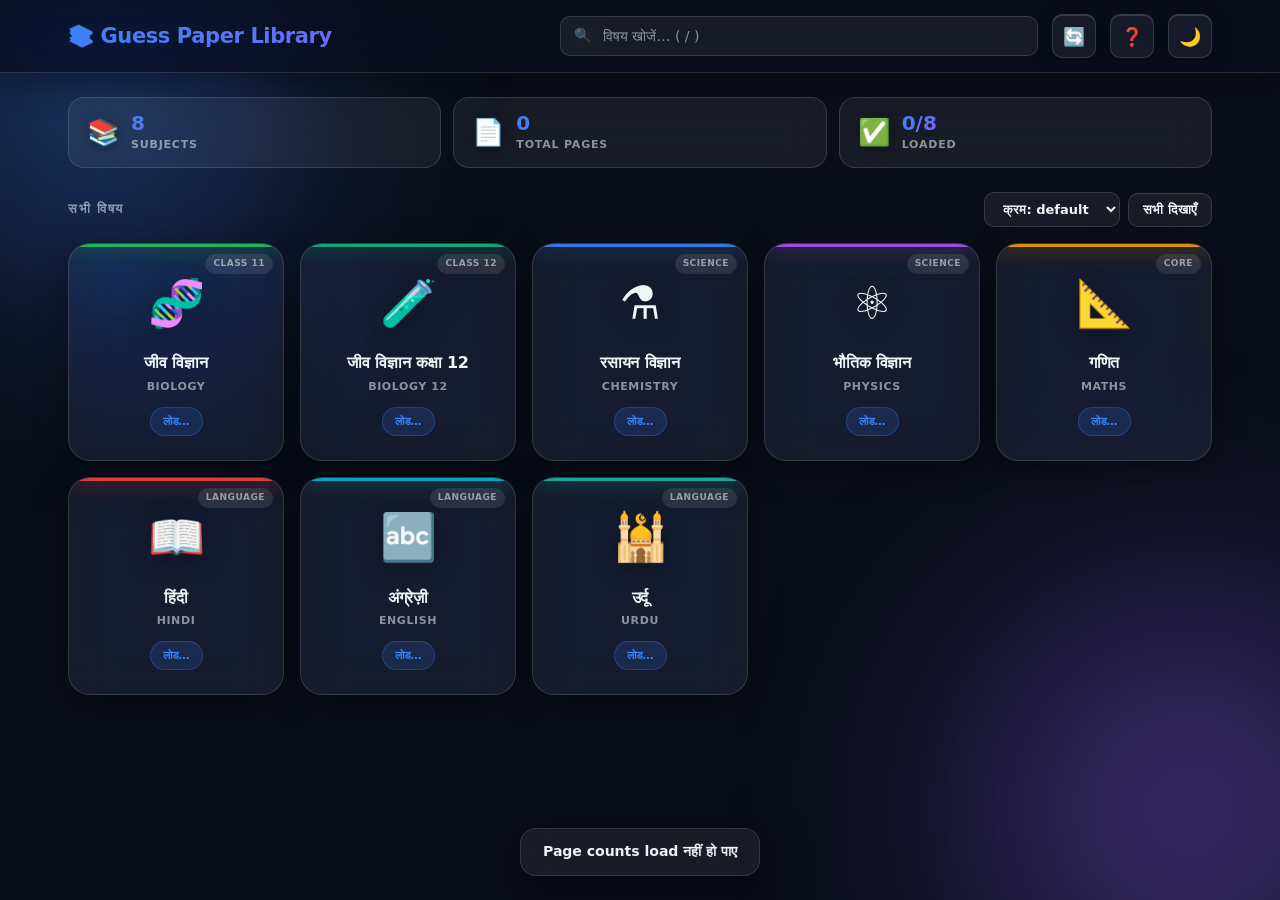
<file: index.html>
<!doctype html>
<html lang="hi" data-theme="dark">
<head>
<meta charset="utf-8">
<meta name="viewport" content="width=device-width,initial-scale=1,viewport-fit=cover">
<meta name="theme-color" content="#0a0e1a">
<title>📚 Guess Paper Library</title>
<link rel="stylesheet" href="css/style.css">
</head>
<body>

<header class="glass header">
  <div class="header-inner">
    <h1 id="homeTitle">📚 Guess Paper Library</h1>
    <div class="search-wrap">
      <input type="search" id="search" placeholder="विषय खोजें… ( / )" autocomplete="off">
    </div>
    <button id="refreshBtn" class="neu icon-btn" title="Refresh counts">🔄</button>
    <button id="helpBtn" class="neu icon-btn" title="Help">❓</button>
    <button id="themeToggle" class="neu icon-btn" title="Theme">🌙</button>
  </div>
</header>

<main>

  <!-- Stats -->
  <div class="stats-bar">
    <div class="stat-card">
      <span class="si">📚</span>
      <div>
        <div class="sv" id="statSubjects">0</div>
        <div class="sl">Subjects</div>
      </div>
    </div>
    <div class="stat-card">
      <span class="si">📄</span>
      <div>
        <div class="sv" id="statPages">0</div>
        <div class="sl">Total Pages</div>
      </div>
    </div>
    <div class="stat-card">
      <span class="si">✅</span>
      <div>
        <div class="sv" id="statLoaded">0/0</div>
        <div class="sl">Loaded</div>
      </div>
    </div>
  </div>

  <!-- Recently viewed -->
  <div id="recentWrap" style="display:none">
    <div class="section-head">
      <p class="section-title">🕒 हाल में देखे</p>
    </div>
    <div class="recent-list" id="recentList"></div>
  </div>

  <!-- Subjects -->
  <div class="section-head">
    <p class="section-title">सभी विषय</p>
    <div class="section-actions">
      <select id="sortSelect">
        <option value="default">क्रम: default</option>
        <option value="name">नाम (A→Z)</option>
        <option value="pages-high">Pages ↓</option>
        <option value="pages-low">Pages ↑</option>
      </select>
      <button id="showEmptyBtn">सभी दिखाएँ</button>
    </div>
  </div>

  <div id="subjects" class="grid">
    <div class="skeleton" style="height:190px"></div>
    <div class="skeleton" style="height:190px"></div>
    <div class="skeleton" style="height:190px"></div>
    <div class="skeleton" style="height:190px"></div>
    <div class="skeleton" style="height:190px"></div>
    <div class="skeleton" style="height:190px"></div>
  </div>

</main>

<!-- Help Modal -->
<div class="modal-overlay" id="helpOverlay">
  <div class="modal" style="position:relative">
    <button class="modal-close" id="helpClose">✕</button>
    <h2>⌨️ Keyboard Shortcuts</h2>
    <div class="kbd-row"><span>Search focus</span><kbd>/</kbd></div>
    <div class="kbd-row"><span>Next / Prev page</span><kbd>←</kbd> <kbd>→</kbd></div>
    <div class="kbd-row"><span>First / Last page</span><kbd>Home</kbd> <kbd>End</kbd></div>
    <div class="kbd-row"><span>Zoom in / out</span><kbd>+</kbd> <kbd>−</kbd></div>
    <div class="kbd-row"><span>Reset zoom</span><kbd>0</kbd></div>
    <div class="kbd-row"><span>Rotate</span><kbd>R</kbd></div>
    <div class="kbd-row"><span>Fullscreen</span><kbd>F</kbd></div>
    <div class="kbd-row"><span>Bookmark</span><kbd>B</kbd></div>
    <div class="kbd-row"><span>Slideshow</span><kbd>S</kbd></div>
    <div class="kbd-row"><span>Download</span><kbd>D</kbd></div>
    <div class="kbd-row"><span>Help</span><kbd>?</kbd></div>
  </div>
</div>

<script src="js/main.js"></script>
</body>
</html>
</file>
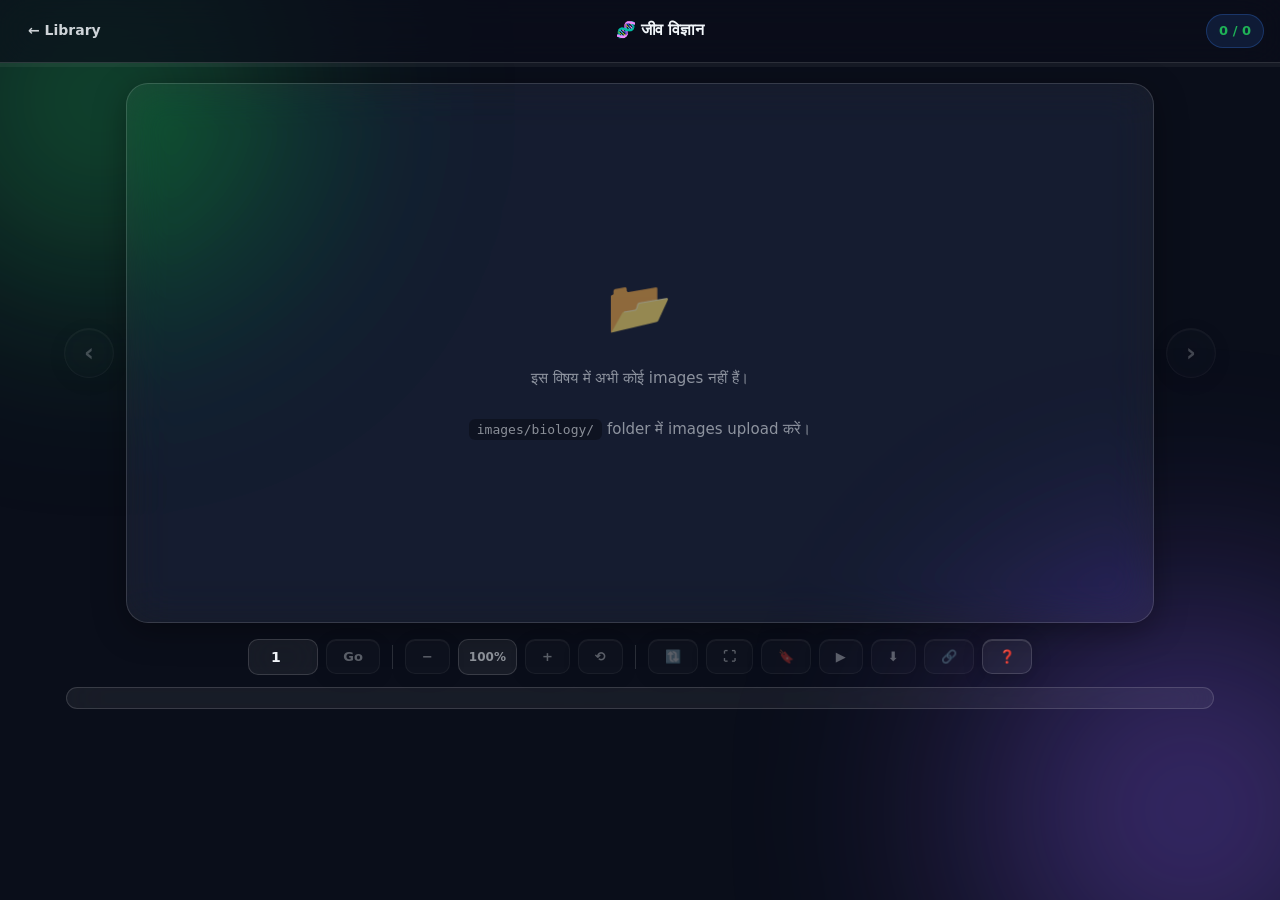
<file: subject.html>
<!doctype html>
<html lang="hi" data-theme="dark">
<head>
<meta charset="utf-8">
<meta name="viewport" content="width=device-width,initial-scale=1,viewport-fit=cover">
<meta name="theme-color" content="#0a0e1a">
<title>Book View</title>
<link rel="stylesheet" href="css/style.css">
</head>
<body>

<div class="bar">
  <a href="index.html" class="back">← Library</a>
  <h1 id="title">Loading…</h1>
  <div class="page-info"><span id="pageInfo">0 / 0</span></div>
</div>

<div class="progress-track"><div id="progressFill" class="progress-fill"></div></div>

<div class="viewer">
  <button class="nav-btn" id="prev" aria-label="Previous">‹</button>
  <div class="book" id="book">
    <img id="pageImg" alt="Page" src="">
    <div class="page-num" id="pageNum"></div>
  </div>
  <button class="nav-btn" id="next" aria-label="Next">›</button>
</div>

<div class="controls">
  <input type="number" id="pageInput" min="1" value="1">
  <button id="goBtn" class="neu">Go</button>
  <div class="controls-divider"></div>
  <button id="zoomOut" class="neu" title="Zoom out">−</button>
  <span class="zoom-info" id="zoomLevel">100%</span>
  <button id="zoomIn" class="neu" title="Zoom in">+</button>
  <button id="zoomReset" class="neu" title="Reset">⟲</button>
  <div class="controls-divider"></div>
  <button id="rotateBtn" class="neu" title="Rotate">🔃</button>
  <button id="fullscreenBtn" class="neu" title="Fullscreen">⛶</button>
  <button id="bookmarkBtn" class="neu" title="Bookmark">🔖</button>
  <button id="slideshowBtn" class="neu" title="Slideshow">▶️</button>
  <button id="downloadBtn" class="neu" title="Download">⬇️</button>
  <button id="shareBtn" class="neu" title="Share">🔗</button>
  <button id="helpBtn" class="neu" title="Help">❓</button>
</div>

<div class="thumbs-wrap">
  <div class="thumbs-scroll" id="thumbs"></div>
</div>

<!-- Help Modal -->
<div class="modal-overlay" id="helpOverlay">
  <div class="modal" style="position:relative">
    <button class="modal-close" id="helpClose">✕</button>
    <h2>⌨️ Keyboard Shortcuts</h2>
    <div class="kbd-row"><span>Next / Prev page</span><kbd>←</kbd> <kbd>→</kbd></div>
    <div class="kbd-row"><span>First / Last page</span><kbd>Home</kbd> <kbd>End</kbd></div>
    <div class="kbd-row"><span>Zoom in / out</span><kbd>+</kbd> <kbd>−</kbd></div>
    <div class="kbd-row"><span>Reset zoom</span><kbd>0</kbd></div>
    <div class="kbd-row"><span>Rotate</span><kbd>R</kbd></div>
    <div class="kbd-row"><span>Fullscreen</span><kbd>F</kbd></div>
    <div class="kbd-row"><span>Bookmark</span><kbd>B</kbd></div>
    <div class="kbd-row"><span>Slideshow</span><kbd>S</kbd></div>
    <div class="kbd-row"><span>Download</span><kbd>D</kbd></div>
    <div class="kbd-row"><span>Help</span><kbd>?</kbd></div>
    <p style="margin-top:16px;font-size:12px;color:var(--muted);text-align:center">
      Mobile: swipe left/right, double-tap to zoom
    </p>
  </div>
</div>

<script src="js/viewer.js"></script>
</body>
</html>
</file>
<file: css/style.css>
/* ═══════════════════════════════════════════
   GUESS PAPER — Glassmorphism + Neumorphism
   ═══════════════════════════════════════════ */

:root{
  --accent:#3b82f6;
  --accent-2:#8b5cf6;
  --accent-glow:rgba(59,130,246,.5);

  --glass:rgba(255,255,255,0.06);
  --glass-hover:rgba(255,255,255,0.12);
  --glass-active:rgba(255,255,255,0.18);
  --glass-border:rgba(255,255,255,0.14);
  --glass-border-strong:rgba(255,255,255,0.22);

  --bg:#0a0e1a;
  --bg-2:#0f1524;
  --ink:#f1f5f9;
  --ink-2:#cbd5e1;
  --muted:rgba(241,245,249,0.55);

  --shadow-sm:0 2px 8px rgba(0,0,0,0.25);
  --shadow:0 8px 32px rgba(0,0,0,0.35);
  --shadow-lg:0 16px 48px rgba(0,0,0,0.5);

  --radius-sm:10px;
  --radius:16px;
  --radius-lg:22px;
  --radius-xl:28px;

  --ease:cubic-bezier(.34,1.56,.64,1);
  --ease-out:cubic-bezier(.16,1,.3,1);
  --fast:.15s;
  --normal:.25s;
  --slow:.4s;

  --font:system-ui,-apple-system,"Segoe UI","Noto Sans Devanagari","Noto Nastaliq Urdu",sans-serif;
}

html[data-theme="light"]{
  --glass:rgba(255,255,255,0.55);
  --glass-hover:rgba(255,255,255,0.8);
  --glass-active:rgba(255,255,255,0.95);
  --glass-border:rgba(255,255,255,0.7);
  --glass-border-strong:rgba(255,255,255,0.9);

  --bg:#eef2f7;
  --bg-2:#e2e8f0;
  --ink:#0f172a;
  --ink-2:#334155;
  --muted:rgba(15,23,42,0.6);

  --shadow-sm:0 2px 8px rgba(15,23,42,0.08);
  --shadow:0 8px 32px rgba(15,23,42,0.1);
  --shadow-lg:0 16px 48px rgba(15,23,42,0.16);
}

/* ───── RESET ───── */
*,*::before,*::after{box-sizing:border-box}
*{-webkit-tap-highlight-color:transparent}
html{scroll-behavior:smooth;background:var(--bg);transition:background .4s}
body{
  margin:0;
  background:transparent;
  color:var(--ink);
  font-family:var(--font);
  min-height:100vh;
  position:relative;
  overflow-x:hidden;
  line-height:1.55;
  transition:color .3s;
  -webkit-font-smoothing:antialiased;
}

::selection{background:var(--accent);color:#fff}

/* ───── ANIMATED MESH ORBS ───── */
body::before,body::after{
  content:'';
  position:fixed;
  border-radius:50%;
  filter:blur(110px);
  z-index:-1;
  pointer-events:none;
  opacity:.55;
  will-change:transform;
}
body::before{
  width:520px;height:520px;
  background:radial-gradient(circle,var(--accent),transparent 70%);
  top:-160px;left:-160px;
  animation:orb1 22s ease-in-out infinite;
}
body::after{
  width:620px;height:620px;
  background:radial-gradient(circle,var(--accent-2),transparent 70%);
  bottom:-220px;right:-220px;
  animation:orb2 28s ease-in-out infinite;
}
@keyframes orb1{
  0%,100%{transform:translate(0,0) scale(1)}
  50%{transform:translate(140px,90px) scale(1.18)}
}
@keyframes orb2{
  0%,100%{transform:translate(0,0) scale(1)}
  50%{transform:translate(-140px,-90px) scale(1.28)}
}

/* ───── UTILITY ───── */
.glass{
  background:var(--glass);
  backdrop-filter:blur(22px) saturate(180%);
  -webkit-backdrop-filter:blur(22px) saturate(180%);
  border:1px solid var(--glass-border);
  box-shadow:var(--shadow);
  border-radius:var(--radius);
}

.neu{
  background:var(--glass);
  border:1px solid var(--glass-border);
  box-shadow:inset 0 1px 0 rgba(255,255,255,0.15),0 4px 20px rgba(0,0,0,0.2);
  transition:all var(--normal) var(--ease);
  cursor:pointer;
  color:var(--ink);
  border-radius:var(--radius-sm);
  font-family:inherit;
  font-weight:600;
}
.neu:hover:not(:disabled){
  background:var(--glass-hover);
  box-shadow:inset 0 1px 0 rgba(255,255,255,0.25),0 8px 30px var(--accent-glow);
  transform:translateY(-1px);
}
.neu:active:not(:disabled){
  box-shadow:inset 0 3px 10px rgba(0,0,0,0.4);
  transform:translateY(1px) scale(.98);
}
.neu:disabled{opacity:.35;cursor:not-allowed}
.neu.active{
  background:var(--accent);
  color:#fff;
  border-color:var(--accent);
  box-shadow:0 0 20px var(--accent-glow);
}

/* ───── HEADER ───── */
.header{
  position:sticky;
  top:0;
  z-index:50;
  border-radius:0;
  border-left:0;
  border-right:0;
  border-top:0;
  padding:14px 0;
  background:rgba(10,14,26,.7);
}
html[data-theme="light"] .header{background:rgba(238,242,247,.75)}
.header-inner{
  max-width:1180px;
  margin:0 auto;
  padding:0 18px;
  display:flex;
  align-items:center;
  gap:14px;
  flex-wrap:wrap;
}
.header h1{
  margin:0;
  font-size:21px;
  font-weight:900;
  flex:1;
  background:linear-gradient(135deg,var(--accent) 0%,var(--accent-2) 100%);
  -webkit-background-clip:text;
  background-clip:text;
  color:transparent;
  min-width:200px;
  letter-spacing:-.4px;
  cursor:pointer;
  user-select:none;
  transition:transform var(--fast);
}
.header h1:hover{transform:scale(1.02)}

.search-wrap{
  flex:1;
  min-width:200px;
  position:relative;
}
.search-wrap input{
  width:100%;
  padding:11px 16px 11px 42px;
  font-size:14px;
  border-radius:var(--radius-sm);
  border:1px solid var(--glass-border);
  background:var(--glass);
  color:var(--ink);
  outline:none;
  font-family:inherit;
  transition:all var(--normal);
  backdrop-filter:blur(20px);
}
.search-wrap input:focus{
  background:var(--glass-hover);
  border-color:var(--accent);
  box-shadow:0 0 0 3px var(--accent-glow);
}
.search-wrap input::placeholder{color:var(--muted)}
.search-wrap::before{
  content:'🔍';
  position:absolute;
  left:14px;
  top:50%;
  transform:translateY(-50%);
  font-size:14px;
  pointer-events:none;
  opacity:.7;
}

.icon-btn{
  width:44px;
  height:44px;
  font-size:18px;
  flex-shrink:0;
  display:inline-flex;
  align-items:center;
  justify-content:center;
}

/* ───── MAIN ───── */
main{
  max-width:1180px;
  margin:24px auto;
  padding:0 18px;
}

.section-head{
  display:flex;
  align-items:center;
  justify-content:space-between;
  gap:12px;
  margin:24px 0 16px;
  flex-wrap:wrap;
}
.section-title{
  font-size:13px;
  font-weight:800;
  margin:0;
  color:var(--muted);
  text-transform:uppercase;
  letter-spacing:1.5px;
}
.section-actions{
  display:flex;
  gap:8px;
  align-items:center;
  flex-wrap:wrap;
}
.section-actions select,
.section-actions button{
  padding:8px 14px;
  font-size:13px;
  font-weight:600;
  border-radius:var(--radius-sm);
  border:1px solid var(--glass-border);
  background:var(--glass);
  color:var(--ink);
  cursor:pointer;
  font-family:inherit;
  transition:all var(--normal);
  backdrop-filter:blur(20px);
}
.section-actions select:hover,
.section-actions button:hover{
  background:var(--glass-hover);
  border-color:var(--accent);
}

/* ───── STATS BAR ───── */
.stats-bar{
  display:grid;
  grid-template-columns:repeat(auto-fit,minmax(140px,1fr));
  gap:12px;
  margin-bottom:20px;
}
.stat-card{
  padding:14px 18px;
  border-radius:var(--radius);
  background:var(--glass);
  border:1px solid var(--glass-border);
  backdrop-filter:blur(20px);
  display:flex;
  align-items:center;
  gap:12px;
  transition:all var(--normal);
}
.stat-card:hover{
  background:var(--glass-hover);
  transform:translateY(-2px);
  box-shadow:var(--shadow-sm);
}
.stat-card .si{
  font-size:26px;
  filter:drop-shadow(0 2px 6px rgba(0,0,0,.3));
}
.stat-card .sv{
  font-size:20px;
  font-weight:900;
  line-height:1.1;
  background:linear-gradient(135deg,var(--accent),var(--accent-2));
  -webkit-background-clip:text;
  background-clip:text;
  color:transparent;
}
.stat-card .sl{
  font-size:11px;
  color:var(--muted);
  text-transform:uppercase;
  letter-spacing:.8px;
  font-weight:700;
  margin-top:2px;
}

/* ───── SUBJECT CARDS ───── */
.grid{
  display:grid;
  grid-template-columns:repeat(auto-fill,minmax(180px,1fr));
  gap:16px;
}
.card{
  background:var(--glass);
  backdrop-filter:blur(22px) saturate(180%);
  -webkit-backdrop-filter:blur(22px) saturate(180%);
  border:1px solid var(--glass-border);
  border-radius:var(--radius-lg);
  padding:24px 18px;
  text-align:center;
  text-decoration:none;
  color:var(--ink);
  transition:all var(--slow) var(--ease);
  position:relative;
  overflow:hidden;
  display:block;
  box-shadow:var(--shadow);
  animation:cardIn .5s var(--ease-out) both;
}
@keyframes cardIn{
  from{opacity:0;transform:translateY(20px) scale(.95)}
  to{opacity:1;transform:translateY(0) scale(1)}
}
.card::before{
  content:'';
  position:absolute;
  top:0;left:0;right:0;
  height:3px;
  background:var(--c);
  opacity:.9;
  box-shadow:0 0 20px var(--c);
}
.card::after{
  content:'';
  position:absolute;
  inset:0;
  background:radial-gradient(circle at var(--mx,50%) var(--my,50%),var(--c),transparent 60%);
  opacity:0;
  transition:opacity var(--normal);
  pointer-events:none;
}
.card:hover::after{opacity:.15}
.card:hover{
  transform:translateY(-6px) scale(1.02);
  background:var(--glass-hover);
  box-shadow:var(--shadow-lg),0 0 40px var(--c);
}
.card .icon{
  font-size:46px;
  margin-bottom:12px;
  display:block;
  filter:drop-shadow(0 4px 12px rgba(0,0,0,.3));
  transition:transform var(--slow) var(--ease);
}
.card:hover .icon{transform:scale(1.15) rotate(-3deg)}
.card .name{
  font-weight:900;
  font-size:16px;
  margin-bottom:2px;
  letter-spacing:-.2px;
}
.card .sub{
  font-size:11px;
  color:var(--muted);
  margin-bottom:12px;
  text-transform:uppercase;
  letter-spacing:.6px;
  font-weight:700;
}
.card .count{
  font-size:11px;
  padding:5px 12px;
  border-radius:20px;
  background:rgba(59,130,246,.15);
  color:var(--accent);
  display:inline-block;
  font-weight:800;
  border:1px solid rgba(59,130,246,.3);
}
.card .count.empty-count{
  background:rgba(148,163,184,.15);
  color:var(--muted);
  border-color:rgba(148,163,184,.3);
}
.card .badge-group{
  position:absolute;
  top:10px;
  right:10px;
  font-size:9px;
  padding:3px 8px;
  background:rgba(255,255,255,.1);
  border-radius:20px;
  color:var(--muted);
  font-weight:700;
  text-transform:uppercase;
  letter-spacing:.5px;
}

/* ───── RECENT SECTION ───── */
.recent-list{
  display:flex;
  gap:12px;
  overflow-x:auto;
  padding:6px 2px 14px;
  scroll-behavior:smooth;
}
.recent-list::-webkit-scrollbar{height:5px}
.recent-list::-webkit-scrollbar-thumb{
  background:var(--accent);
  border-radius:3px;
  opacity:.5;
}
.recent-item{
  flex-shrink:0;
  padding:12px 16px;
  background:var(--glass);
  border:1px solid var(--glass-border);
  border-radius:var(--radius-sm);
  text-decoration:none;
  color:var(--ink);
  display:flex;
  align-items:center;
  gap:8px;
  font-size:13px;
  font-weight:600;
  transition:all var(--normal);
  backdrop-filter:blur(20px);
}
.recent-item:hover{
  background:var(--glass-hover);
  transform:translateY(-2px);
  border-color:var(--accent);
}

/* ───── SKELETON ───── */
@keyframes shimmer{
  0%{background-position:-500px 0}
  100%{background-position:500px 0}
}
.skeleton{
  background:linear-gradient(90deg,var(--glass) 0%,var(--glass-hover) 50%,var(--glass) 100%);
  background-size:500px 100%;
  animation:shimmer 1.5s infinite;
  border-radius:var(--radius-lg);
}

/* ───── VIEWER BAR ───── */
.bar{
  background:rgba(10,14,26,.7);
  backdrop-filter:blur(20px);
  -webkit-backdrop-filter:blur(20px);
  border-bottom:1px solid var(--glass-border);
  padding:12px 16px;
  display:flex;
  align-items:center;
  gap:12px;
  position:sticky;
  top:0;
  z-index:50;
}
html[data-theme="light"] .bar{background:rgba(238,242,247,.8)}
.bar h1{
  font-size:16px;
  margin:0;
  flex:1;
  text-align:center;
  font-weight:900;
  overflow:hidden;
  text-overflow:ellipsis;
  white-space:nowrap;
  letter-spacing:-.3px;
}
.back{
  color:var(--ink);
  text-decoration:none;
  font-size:14px;
  opacity:.85;
  padding:8px 12px;
  border-radius:var(--radius-sm);
  transition:all var(--normal);
  font-weight:600;
  display:inline-flex;
  align-items:center;
  gap:4px;
  flex-shrink:0;
}
.back:hover{background:var(--glass);opacity:1;transform:translateX(-2px)}
.page-info{
  font-size:13px;
  opacity:.9;
  white-space:nowrap;
  font-weight:800;
  padding:6px 12px;
  border-radius:20px;
  background:rgba(59,130,246,.15);
  color:var(--accent);
  border:1px solid rgba(59,130,246,.3);
}

/* ───── PROGRESS ───── */
.progress-track{
  height:4px;
  background:rgba(255,255,255,.05);
  overflow:hidden;
  position:relative;
}
.progress-fill{
  height:100%;
  width:0;
  background:linear-gradient(90deg,var(--accent),var(--accent-2));
  transition:width .35s var(--ease-out);
  box-shadow:0 0 15px var(--accent);
  border-radius:0 2px 2px 0;
}

/* ───── BOOK ───── */
.viewer{
  display:flex;
  align-items:center;
  gap:12px;
  max-width:1180px;
  margin:16px auto;
  padding:0 14px;
}
.book{
  flex:1;
  background:var(--glass);
  backdrop-filter:blur(22px) saturate(180%);
  -webkit-backdrop-filter:blur(22px) saturate(180%);
  border:1px solid var(--glass-border);
  border-radius:var(--radius-lg);
  box-shadow:var(--shadow);
  padding:20px;
  min-height:60vh;
  display:flex;
  flex-direction:column;
  align-items:center;
  justify-content:center;
  overflow:hidden;
  position:relative;
  touch-action:pan-y;
  transition:background var(--normal);
}
.book:fullscreen{
  border-radius:0;
  padding:40px;
  background:var(--bg);
}
.book:fullscreen img{max-height:90vh}
.book img{
  max-width:100%;
  max-height:75vh;
  display:block;
  border-radius:8px;
  background:rgba(0,0,0,.2);
  transition:opacity var(--normal),transform var(--slow) var(--ease-out);
  transform-origin:center;
  user-select:none;
  -webkit-user-drag:none;
}
.page-num{
  margin-top:14px;
  color:var(--muted);
  font-size:12px;
  font-weight:700;
  padding:5px 14px;
  background:rgba(0,0,0,.15);
  border-radius:20px;
  letter-spacing:.5px;
}

/* ───── NAV BUTTONS ───── */
.nav-btn{
  width:50px;
  height:50px;
  border-radius:50%;
  border:1px solid var(--glass-border);
  font-size:24px;
  font-weight:700;
  flex-shrink:0;
  background:var(--glass);
  backdrop-filter:blur(20px);
  color:var(--ink);
  cursor:pointer;
  transition:all var(--normal) var(--ease);
  box-shadow:inset 0 1px 0 rgba(255,255,255,.15),0 4px 20px rgba(0,0,0,.25);
  display:flex;
  align-items:center;
  justify-content:center;
  font-family:inherit;
}
.nav-btn:hover:not(:disabled){
  background:var(--glass-hover);
  box-shadow:inset 0 1px 0 rgba(255,255,255,.25),0 8px 30px var(--accent-glow);
  transform:scale(1.08);
  border-color:var(--accent);
}
.nav-btn:active:not(:disabled){
  transform:scale(.92);
  box-shadow:inset 0 3px 10px rgba(0,0,0,.4);
}
.nav-btn:disabled{opacity:.25;cursor:not-allowed}

/* ───── EMPTY STATE ───── */
.empty{
  padding:60px 20px;
  color:var(--muted);
  text-align:center;
  font-size:15px;
  line-height:1.7;
}
.empty code{
  background:rgba(0,0,0,.3);
  padding:3px 8px;
  border-radius:6px;
  font-size:13px;
  font-family:ui-monospace,monospace;
}

/* ───── CONTROLS ───── */
.controls{
  display:flex;
  justify-content:center;
  align-items:center;
  gap:8px;
  margin:12px auto;
  padding:0 16px;
  flex-wrap:wrap;
  max-width:1180px;
}
.controls input[type=number]{
  width:70px;
  padding:9px;
  border-radius:var(--radius-sm);
  border:1px solid var(--glass-border);
  background:var(--glass);
  color:var(--ink);
  text-align:center;
  font-size:14px;
  font-family:inherit;
  outline:none;
  font-weight:800;
  transition:all var(--normal);
  backdrop-filter:blur(20px);
}
.controls input[type=number]:focus{
  background:var(--glass-hover);
  border-color:var(--accent);
  box-shadow:0 0 0 3px var(--accent-glow);
}
.controls button{
  padding:9px 16px;
  font-size:13px;
  font-weight:700;
}
.zoom-info{
  font-size:12px;
  color:var(--muted);
  font-weight:800;
  min-width:52px;
  text-align:center;
  padding:8px 10px;
  border-radius:var(--radius-sm);
  background:var(--glass);
  border:1px solid var(--glass-border);
}
.controls-divider{
  width:1px;
  height:24px;
  background:var(--glass-border);
  margin:0 4px;
}

/* ───── THUMBNAILS ───── */
.thumbs-wrap{
  max-width:1180px;
  margin:8px auto 24px;
  padding:0 16px;
}
.thumbs-scroll{
  display:flex;
  gap:10px;
  overflow-x:auto;
  padding:10px;
  background:var(--glass);
  backdrop-filter:blur(20px);
  border:1px solid var(--glass-border);
  border-radius:var(--radius);
  scroll-behavior:smooth;
  scrollbar-width:thin;
}
.thumbs-scroll::-webkit-scrollbar{height:6px}
.thumbs-scroll::-webkit-scrollbar-thumb{
  background:var(--accent);
  border-radius:3px;
  opacity:.6;
}
.thumbs-scroll::-webkit-scrollbar-track{background:transparent}
.thumb{
  flex-shrink:0;
  width:72px;
  height:92px;
  border-radius:10px;
  overflow:hidden;
  cursor:pointer;
  position:relative;
  border:2px solid transparent;
  transition:all var(--normal) var(--ease);
  background:rgba(0,0,0,.3);
}
.thumb img{
  width:100%;
  height:100%;
  object-fit:cover;
  display:block;
}
.thumb span{
  position:absolute;
  bottom:0;left:0;right:0;
  background:rgba(0,0,0,.75);
  color:#fff;
  font-size:10px;
  text-align:center;
  padding:2px 0;
  font-weight:800;
}
.thumb.active{
  border-color:var(--accent);
  box-shadow:0 0 0 3px var(--accent-glow);
  transform:scale(1.08);
}
.thumb:hover{
  transform:scale(1.05);
  border-color:var(--glass-border-strong);
}

/* ───── TOAST ───── */
.toast{
  position:fixed;
  bottom:24px;
  left:50%;
  transform:translateX(-50%) translateY(100px);
  background:var(--glass);
  backdrop-filter:blur(20px);
  border:1px solid var(--glass-border);
  border-radius:var(--radius);
  padding:12px 22px;
  color:var(--ink);
  font-size:14px;
  font-weight:700;
  box-shadow:var(--shadow-lg);
  z-index:1000;
  opacity:0;
  transition:all var(--slow) var(--ease);
  max-width:90vw;
  text-align:center;
}
.toast.show{
  transform:translateX(-50%) translateY(0);
  opacity:1;
}

/* ───── MODAL ───── */
.modal-overlay{
  position:fixed;
  inset:0;
  background:rgba(0,0,0,.6);
  backdrop-filter:blur(8px);
  z-index:1000;
  display:none;
  align-items:center;
  justify-content:center;
  padding:20px;
  animation:fadeIn .2s;
}
.modal-overlay.show{display:flex}
@keyframes fadeIn{from{opacity:0}to{opacity:1}}
.modal{
  background:var(--glass);
  backdrop-filter:blur(22px);
  border:1px solid var(--glass-border);
  border-radius:var(--radius-lg);
  padding:24px;
  max-width:500px;
  width:100%;
  max-height:80vh;
  overflow-y:auto;
  box-shadow:var(--shadow-lg);
  animation:modalIn .3s var(--ease);
}
@keyframes modalIn{
  from{opacity:0;transform:scale(.9) translateY(20px)}
  to{opacity:1;transform:scale(1) translateY(0)}
}
.modal h2{margin:0 0 16px;font-size:19px;font-weight:900}
.modal-close{
  position:absolute;
  top:14px;right:14px;
  width:36px;height:36px;
  border-radius:50%;
  background:var(--glass);
  border:1px solid var(--glass-border);
  color:var(--ink);
  cursor:pointer;
  font-size:16px;
  display:flex;
  align-items:center;
  justify-content:center;
  transition:all var(--normal);
}
.modal-close:hover{background:var(--glass-hover);transform:rotate(90deg)}
.kbd-row{
  display:flex;
  justify-content:space-between;
  padding:8px 0;
  border-bottom:1px solid var(--glass-border);
  font-size:13px;
}
.kbd-row:last-child{border-bottom:0}
.kbd-row kbd{
  background:var(--glass);
  border:1px solid var(--glass-border);
  padding:3px 9px;
  border-radius:6px;
  font-family:ui-monospace,monospace;
  font-size:11px;
  font-weight:700;
  min-width:28px;
  text-align:center;
  box-shadow:0 2px 0 rgba(0,0,0,.3);
}

/* ───── SPINNER ───── */
.spinner{
  width:32px;height:32px;
  border:3px solid var(--glass-border);
  border-top-color:var(--accent);
  border-radius:50%;
  animation:spin .8s linear infinite;
  margin:20px auto;
}
@keyframes spin{to{transform:rotate(360deg)}}

/* ───── RESPONSIVE ───── */
@media(max-width:720px){
  .header h1{font-size:17px;min-width:0;flex-basis:100%}
  .search-wrap{order:3;flex-basis:100%}
  .header-inner{gap:10px}
  .grid{grid-template-columns:repeat(auto-fill,minmax(150px,1fr));gap:12px}
  .card{padding:18px 12px}
  .card .icon{font-size:38px}
  .card .name{font-size:14px}
  .book{padding:14px}
  .book img{max-height:60vh}
  .nav-btn{width:42px;height:42px;font-size:20px}
  .viewer{gap:8px}
  .thumb{width:58px;height:76px}
  .controls{gap:6px}
  .controls button{padding:8px 12px;font-size:12px}
  .zoom-info{min-width:44px;padding:7px 8px;font-size:11px}
}
@media(max-width:420px){
  .controls-divider{display:none}
  .stats-bar{grid-template-columns:1fr 1fr}
  .stat-card{padding:10px 12px}
  .stat-card .sv{font-size:16px}
  .stat-card .si{font-size:20px}
}

/* ───── PRINT ───── */
@media print{
  body::before,body::after{display:none}
  .header,.bar,.controls,.thumbs-wrap,.nav-btn{display:none}
  .book{box-shadow:none;border:0;background:#fff}
  .book img{max-height:none;max-width:100%}
}

/* ═══════════════════════════════════════════
   TYPE TABS (Guess / Model)
   ═══════════════════════════════════════════ */
.tabs{
  display:inline-flex;
  gap:6px;
  margin-bottom:22px;
  padding:6px;
  background:var(--glass);
  backdrop-filter:blur(20px);
  -webkit-backdrop-filter:blur(20px);
  border:1px solid var(--glass-border);
  border-radius:var(--radius-lg);
  box-shadow:var(--shadow-sm);
  flex-wrap:wrap;
}
.tab{
  padding:10px 18px;
  font-size:14px;
  font-weight:800;
  background:transparent;
  border:0;
  color:var(--muted);
  cursor:pointer;
  border-radius:14px;
  transition:all var(--normal) var(--ease);
  font-family:inherit;
  display:inline-flex;
  align-items:center;
  gap:8px;
  white-space:nowrap;
}
.tab:hover:not(.active){
  background:var(--glass-hover);
  color:var(--ink);
}
.tab.active{
  background:linear-gradient(135deg,var(--accent),var(--accent-2));
  color:#fff;
  box-shadow:0 4px 20px var(--accent-glow);
}
.tab-icon{font-size:16px}
.tab-count{
  font-size:11px;
  padding:2px 8px;
  border-radius:20px;
  background:rgba(255,255,255,.15);
  font-weight:800;
  min-width:22px;
  text-align:center;
}
.tab.active .tab-count{
  background:rgba(255,255,255,.25);
}
@media(max-width:520px){
  .tabs{width:100%;justify-content:center}
  .tab{padding:9px 12px;font-size:12px;gap:5px}
  .tab-label{display:none}
  .tab .tab-icon{font-size:18px}
  .tab-count{font-size:10px}
  .tab.active .tab-label{display:inline}
}
</file>
